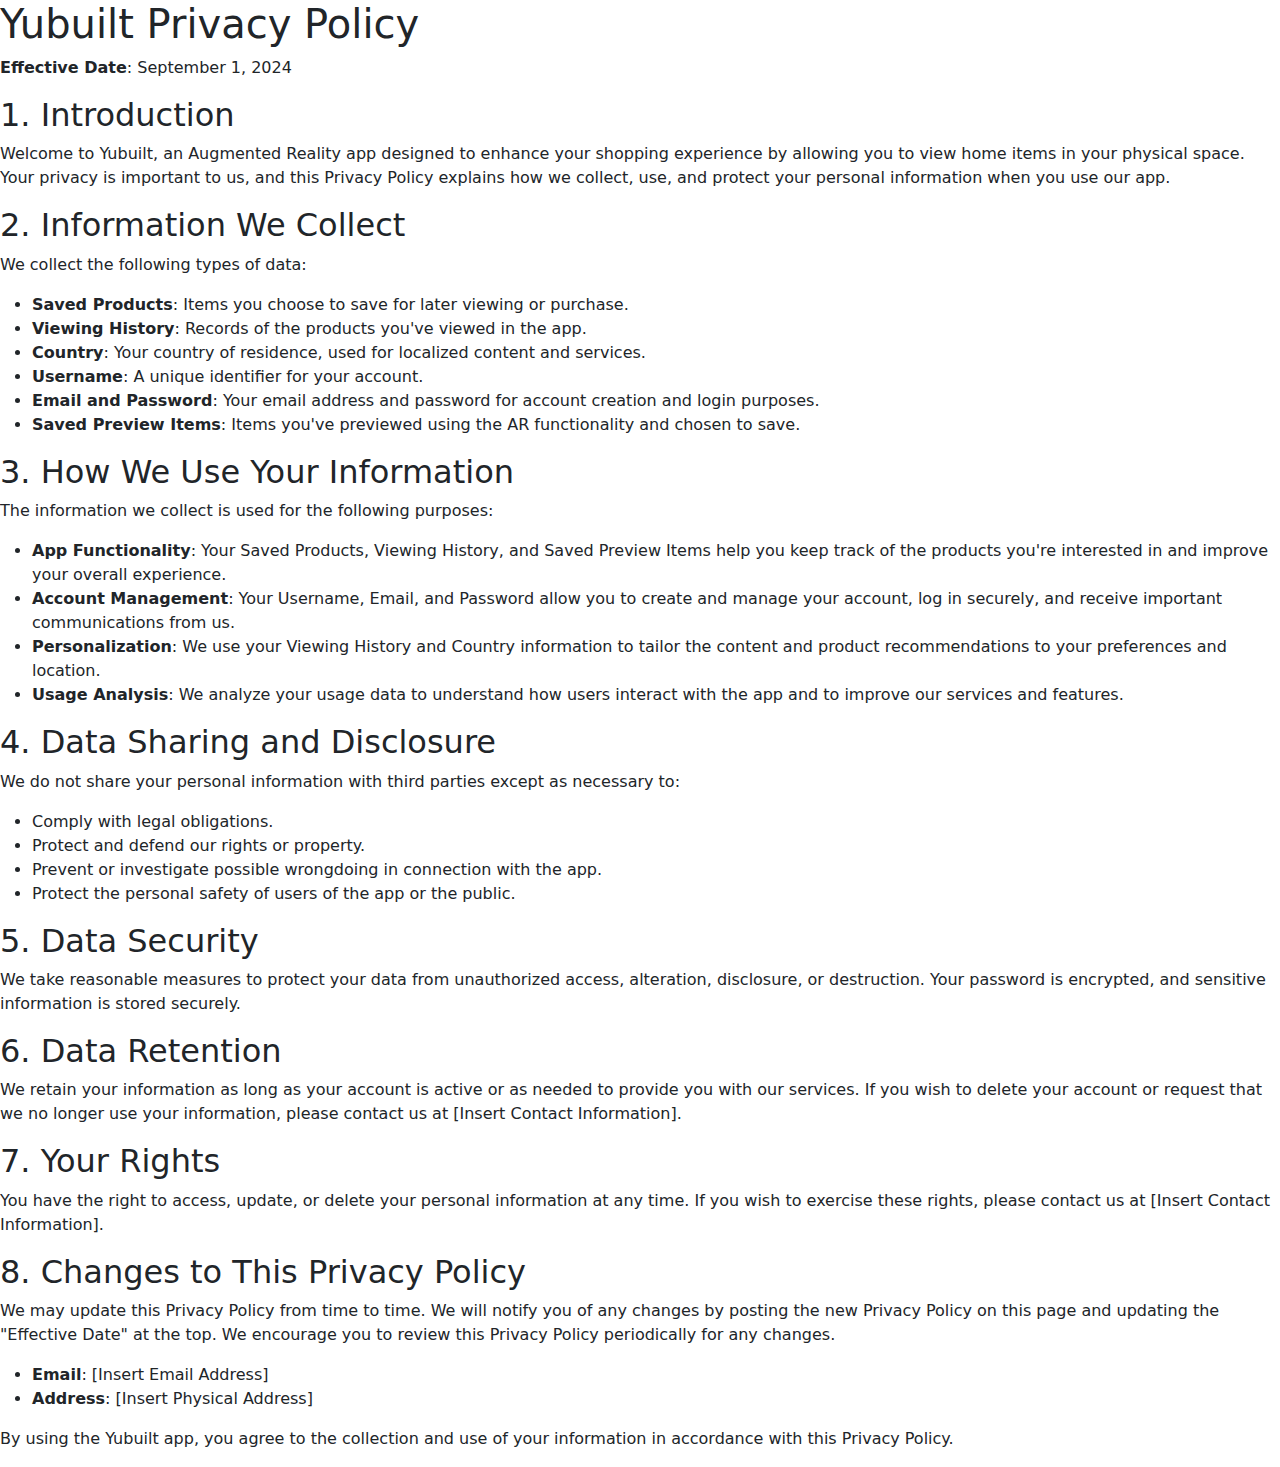
<file: index.html>
<!DOCTYPE html>
<html lang="en">
<head>
    <meta charset="utf-8">
    <meta name="viewport" content="width=device-width, initial-scale=1">
    <title>Privacy Policy - Yubuilt</title>
    <link href="https://cdn.jsdelivr.net/npm/bootstrap@5.3.3/dist/css/bootstrap.min.css" rel="stylesheet" integrity="sha384-QWTKZyjpPEjISv5WaRU9OFeRpok6YctnYmDr5pNlyT2bRjXh0JMhjY6hW+ALEwIH" crossorigin="anonymous">
</head>
<body>
    <h1>Yubuilt Privacy Policy</h1>
    <p><strong>Effective Date</strong>: September 1, 2024</p>

    <h2>1. Introduction</h2>
    <p>Welcome to Yubuilt, an Augmented Reality app designed to enhance your shopping experience by allowing you to view home items in your physical space. Your privacy is important to us, and this Privacy Policy explains how we collect, use, and protect your personal information when you use our app.</p>

    <h2>2. Information We Collect</h2>
    <p>We collect the following types of data:</p>
    <ul>
        <li><strong>Saved Products</strong>: Items you choose to save for later viewing or purchase.</li>
        <li><strong>Viewing History</strong>: Records of the products you've viewed in the app.</li>
        <li><strong>Country</strong>: Your country of residence, used for localized content and services.</li>
        <li><strong>Username</strong>: A unique identifier for your account.</li>
        <li><strong>Email and Password</strong>: Your email address and password for account creation and login purposes.</li>
        <li><strong>Saved Preview Items</strong>: Items you've previewed using the AR functionality and chosen to save.</li>
    </ul>

    <h2>3. How We Use Your Information</h2>
    <p>The information we collect is used for the following purposes:</p>
    <ul>
        <li><strong>App Functionality</strong>: Your Saved Products, Viewing History, and Saved Preview Items help you keep track of the products you're interested in and improve your overall experience.</li>
        <li><strong>Account Management</strong>: Your Username, Email, and Password allow you to create and manage your account, log in securely, and receive important communications from us.</li>
        <li><strong>Personalization</strong>: We use your Viewing History and Country information to tailor the content and product recommendations to your preferences and location.</li>
        <li><strong>Usage Analysis</strong>: We analyze your usage data to understand how users interact with the app and to improve our services and features.</li>
    </ul>

    <h2>4. Data Sharing and Disclosure</h2>
    <p>We do not share your personal information with third parties except as necessary to:</p>
    <ul>
        <li>Comply with legal obligations.</li>
        <li>Protect and defend our rights or property.</li>
        <li>Prevent or investigate possible wrongdoing in connection with the app.</li>
        <li>Protect the personal safety of users of the app or the public.</li>
    </ul>

    <h2>5. Data Security</h2>
    <p>We take reasonable measures to protect your data from unauthorized access, alteration, disclosure, or destruction. Your password is encrypted, and sensitive information is stored securely.</p>

    <h2>6. Data Retention</h2>
    <p>We retain your information as long as your account is active or as needed to provide you with our services. If you wish to delete your account or request that we no longer use your information, please contact us at [Insert Contact Information].</p>

    <h2>7. Your Rights</h2>
    <p>You have the right to access, update, or delete your personal information at any time. If you wish to exercise these rights, please contact us at [Insert Contact Information].</p>

    <h2>8. Changes to This Privacy Policy</h2>
    <p>We may update this Privacy Policy from time to time. We will notify you of any changes by posting the new Privacy Policy on this page and updating the "Effective Date" at the top. We encourage you to review this Privacy Policy periodically for any changes.</p>
    <ul>
        <li><strong>Email</strong>: [Insert Email Address]</li>
        <li><strong>Address</strong>: [Insert Physical Address]</li>
    </ul>

    <p>By using the Yubuilt app, you agree to the collection and use of your information in accordance with this Privacy Policy.</p>
    <script src="https://cdn.jsdelivr.net/npm/bootstrap@5.3.3/dist/js/bootstrap.bundle.min.js" integrity="sha384-YvpcrYf0tY3lHB60NNkmXc5s9fDVZLESaAA55NDzOxhy9GkcIdslK1eN7N6jIeHz" crossorigin="anonymous"></script>
</body>
</html>
</file>
